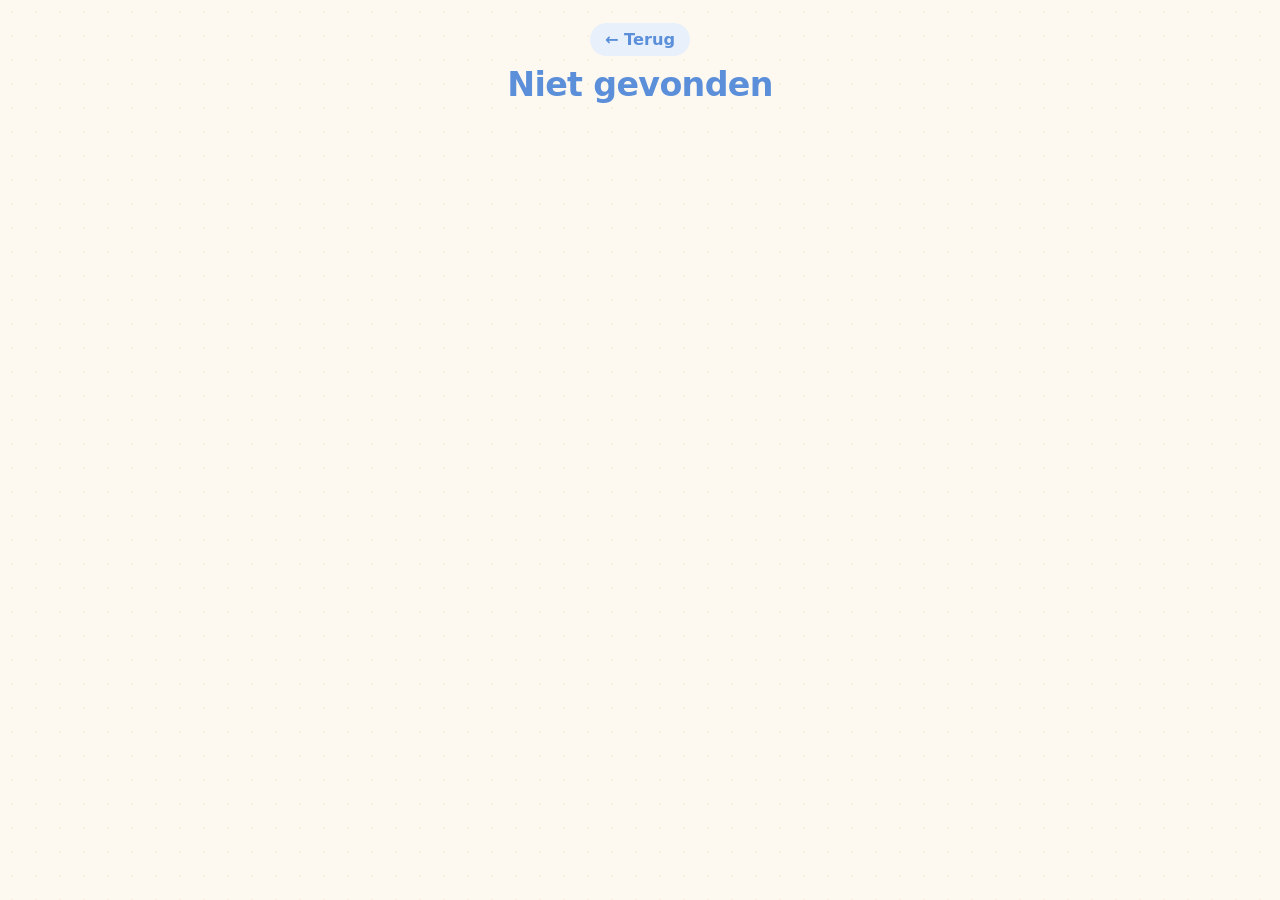
<file: play.html>
<!DOCTYPE html>
<html lang="nl">
<head>
  <meta charset="UTF-8" />
  <meta name="viewport" content="width=device-width, initial-scale=1.0" />
  <meta name="apple-mobile-web-app-capable" content="yes" />
  <meta name="apple-mobile-web-app-status-bar-style" content="black-translucent" />
  <meta name="apple-mobile-web-app-title" content="Febe" />
  <link rel="apple-touch-icon" href="icon.png" />
  <title>Febe — Luister &amp; Leer</title>
  <link rel="stylesheet" href="style.css" />
  <script src="data.js"></script>
</head>
<body>
  <header>
    <a id="back-link" href="index.html" class="back-link">&larr; Terug</a>
    <h1 id="page-title"></h1>
  </header>

  <main id="play-content" class="play-content"></main>

  <script src="js/audio.js"></script>
  <script src="js/play.js"></script>
</body>
</html>
</file>
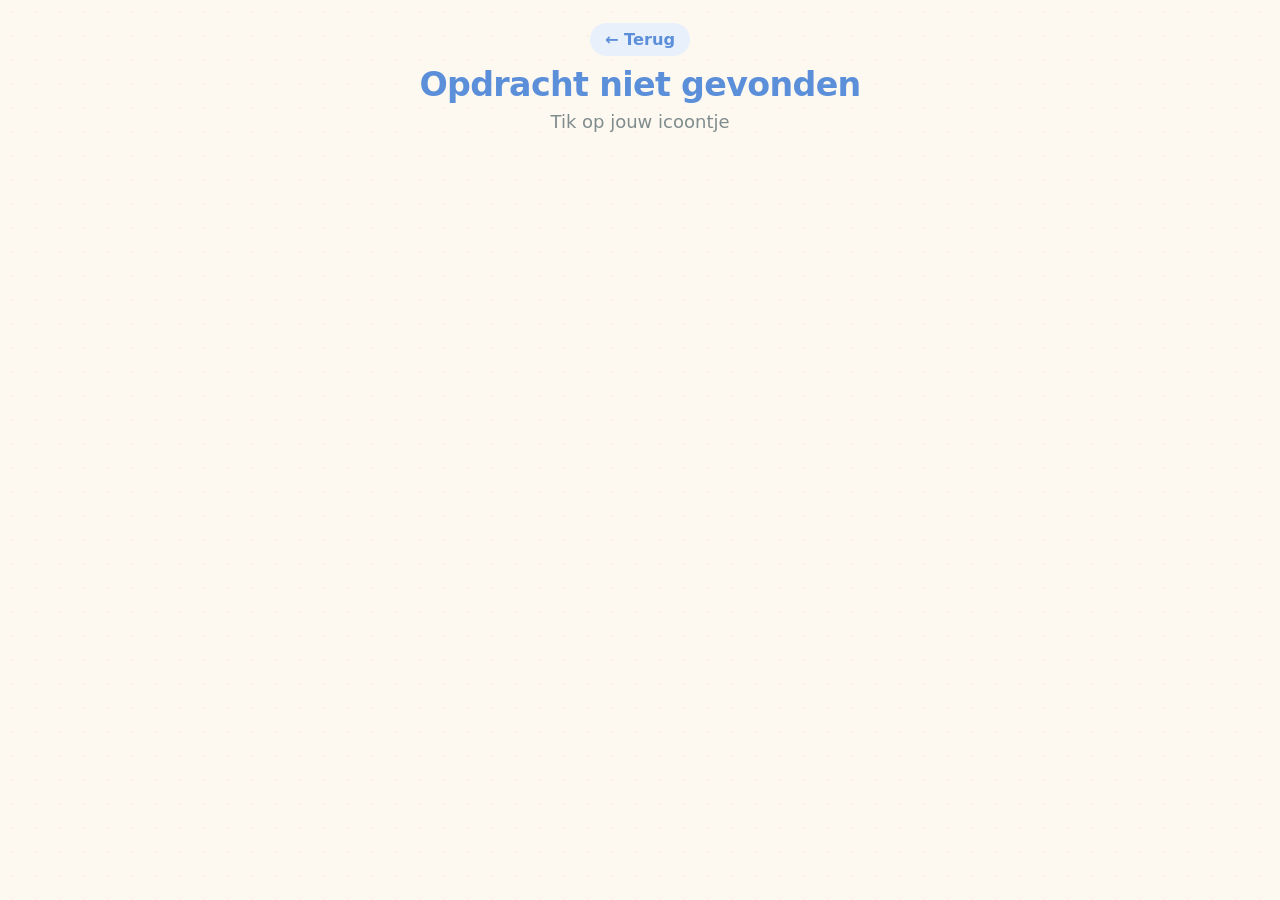
<file: task.html>
<!DOCTYPE html>
<html lang="nl">
<head>
  <meta charset="UTF-8" />
  <meta name="viewport" content="width=device-width, initial-scale=1.0" />
  <meta name="apple-mobile-web-app-capable" content="yes" />
  <meta name="apple-mobile-web-app-status-bar-style" content="black-translucent" />
  <meta name="apple-mobile-web-app-title" content="Febe" />
  <link rel="apple-touch-icon" href="icon.png" />
  <title>Febe — Opdracht</title>
  <link rel="stylesheet" href="style.css" />
  <script src="data.js"></script>
</head>
<body>
  <header>
    <a href="index.html" class="back-link">&larr; Terug</a>
    <h1 id="task-title"></h1>
    <p class="subtitle">Tik op jouw icoontje</p>
  </header>

  <main id="icon-grid" class="icon-grid"></main>

  <script src="js/task.js"></script>
</body>
</html>
</file>
<file: style.css>
/* ── View Transitions ── */
@view-transition {
  navigation: auto;
}

/* Default page crossfade */
::view-transition-old(root) {
  animation: 0.2s ease-out both vt-fade-out;
}

::view-transition-new(root) {
  animation: 0.3s ease-out both vt-fade-in;
}

@keyframes vt-fade-out {
  from { opacity: 1; transform: scale(1); }
  to { opacity: 0; transform: scale(0.98); }
}

@keyframes vt-fade-in {
  from { opacity: 0; transform: scale(1.02); }
  to { opacity: 1; transform: scale(1); }
}

/* Named transition: page title morphs between pages */
header h1 {
  view-transition-name: page-title;
}

::view-transition-old(page-title) {
  animation: 0.25s ease-out both vt-fade-out;
}

::view-transition-new(page-title) {
  animation: 0.35s ease-out both vt-fade-in;
}

/* Named transition: child symbol morphs from grid card to play page header */
.title-icon {
  view-transition-name: child-symbol;
}

::view-transition-group(child-symbol) {
  animation-duration: 0.35s;
  animation-timing-function: cubic-bezier(0.4, 0, 0.2, 1);
}

/* Named transition: done button → scanner */
.done-btn {
  view-transition-name: action-btn;
}

#scanner-container {
  view-transition-name: action-btn;
}

::view-transition-group(action-btn) {
  animation-duration: 0.35s;
  animation-timing-function: cubic-bezier(0.4, 0, 0.2, 1);
}

/* ── Reset & Base ── */
*,
*::before,
*::after {
  box-sizing: border-box;
  margin: 0;
  padding: 0;
}

:root {
  --color-bg: #fef9f0;
  --color-bg-pattern: #faf0e0;
  --color-surface: #ffffff;
  --color-primary: #5b8fd9;
  --color-primary-hover: #4478c2;
  --color-primary-light: #e8f0fb;
  --color-text: #2c3e50;
  --color-text-muted: #7f8c8d;
  --color-border: #e8ecef;
  --color-accent-green: #2ecc71;
  --color-accent-green-hover: #27ae60;
  --color-accent-orange: #f39c12;
  --color-accent-red: #e74c3c;
  --color-accent-purple: #9b59b6;
  --radius: 20px;
  --radius-sm: 12px;
  --shadow: 0 2px 12px rgba(0, 0, 0, 0.06);
  --shadow-lg: 0 8px 30px rgba(0, 0, 0, 0.1);
  --shadow-hover: 0 8px 25px rgba(0, 0, 0, 0.12);
}

html {
  font-size: 18px;
  scroll-behavior: smooth;
  -webkit-tap-highlight-color: transparent;
}

body {
  font-family: -apple-system, "SF Pro Rounded", system-ui, "Segoe UI", sans-serif;
  background: var(--color-bg);
  color: var(--color-text);
  min-height: 100dvh;
  display: flex;
  flex-direction: column;
  align-items: center;
  padding: 1.25rem;
  padding-bottom: 3rem;
}

/* Subtle dot pattern background */
body::before {
  content: "";
  position: fixed;
  inset: 0;
  background-image: radial-gradient(var(--color-bg-pattern) 1px, transparent 1px);
  background-size: 24px 24px;
  pointer-events: none;
  z-index: -1;
}

/* ── Header ── */
header {
  text-align: center;
  margin-bottom: 1.5rem;
  width: 100%;
  max-width: 960px;
}

header h1 {
  font-size: 1.85rem;
  font-weight: 800;
  color: var(--color-primary);
  letter-spacing: -0.02em;
  line-height: 1.2;
}

.subtitle {
  font-size: 1rem;
  color: var(--color-text-muted);
  margin-top: 0.35rem;
  font-weight: 500;
}

.back-link {
  display: inline-flex;
  align-items: center;
  gap: 0.35rem;
  margin-bottom: 0.5rem;
  padding: 0.4rem 0.85rem;
  color: var(--color-primary);
  background: var(--color-primary-light);
  text-decoration: none;
  font-weight: 700;
  font-size: 0.9rem;
  border-radius: 999px;
  transition: background 0.15s ease, transform 0.15s ease;
}

.back-link:hover {
  background: var(--color-border);
  text-decoration: none;
}

.back-link:active {
  transform: scale(0.96);
}

/* ── QR Grid (index page) ── */
.qr-grid {
  display: grid;
  grid-template-columns: repeat(auto-fill, minmax(220px, 1fr));
  gap: 1.25rem;
  width: 100%;
  max-width: 960px;
}

.qr-card {
  background: var(--color-surface);
  border-radius: var(--radius);
  box-shadow: var(--shadow);
  padding: 1.25rem;
  text-align: center;
  display: flex;
  flex-direction: column;
  align-items: center;
  gap: 0.6rem;
  border: 2px solid transparent;
  transition: border-color 0.15s ease, box-shadow 0.15s ease;
}

.qr-card:hover {
  border-color: var(--color-primary-light);
  box-shadow: var(--shadow-hover);
}

.qr-card h2 {
  font-size: 1.05rem;
  font-weight: 700;
  color: var(--color-text);
}

.qr-card canvas {
  border-radius: var(--radius-sm);
}

.qr-url {
  font-size: 0.6rem;
  color: var(--color-text-muted);
  word-break: break-all;
  opacity: 0.7;
}

/* ── Nav bar (index page links) ── */
.nav-bar {
  display: flex;
  gap: 0.75rem;
  flex-wrap: wrap;
  justify-content: center;
  margin-top: 1.25rem;
}

/* ── Icon Grid (task landing page) ── */
.icon-grid {
  view-transition-name: main-content;
}

::view-transition-old(main-content) {
  animation: 0.2s ease-out both vt-fade-out;
}

::view-transition-new(main-content) {
  animation: 0.35s cubic-bezier(0.4, 0, 0.2, 1) both vt-slide-up;
}

.icon-grid {
  display: grid;
  grid-template-columns: repeat(auto-fill, minmax(140px, 1fr));
  gap: 1rem;
  width: 100%;
  max-width: 960px;
}

.icon-card {
  background: var(--color-surface);
  border-radius: var(--radius);
  box-shadow: var(--shadow);
  padding: 1.5rem 0.75rem 1rem;
  text-align: center;
  text-decoration: none;
  color: var(--color-text);
  display: flex;
  flex-direction: column;
  align-items: center;
  gap: 0.6rem;
  border: 3px solid transparent;
  transition: transform 0.15s ease, box-shadow 0.15s ease, border-color 0.15s ease;
  cursor: pointer;
  -webkit-touch-callout: none;
}

.icon-card:hover {
  transform: scale(1.04);
  box-shadow: var(--shadow-hover);
  border-color: var(--color-accent-orange);
}

.icon-card:active {
  transform: scale(0.97);
}

.icon-card .icon {
  width: 80px;
  height: 80px;
  object-fit: contain;
  filter: drop-shadow(0 2px 4px rgba(0, 0, 0, 0.08));
}

.icon-card .icon-name {
  font-size: 1.05rem;
  font-weight: 700;
}

.title-icon {
  height: 1.4em;
  vertical-align: middle;
  margin-right: 0.2rem;
  filter: drop-shadow(0 1px 2px rgba(0, 0, 0, 0.1));
}

/* ── Play Page ── */
.play-content {
  width: 100%;
  max-width: 640px;
  display: flex;
  flex-direction: column;
  gap: 0.6rem;
  view-transition-name: play-content;
}

::view-transition-old(play-content) {
  animation: 0.2s ease-out both vt-fade-out;
}

::view-transition-new(play-content) {
  animation: 0.4s cubic-bezier(0.4, 0, 0.2, 1) both vt-slide-up;
}

@keyframes vt-slide-up {
  from { opacity: 0; transform: translateY(2rem); }
  to { opacity: 1; transform: translateY(0); }
}

.step-card {
  background: var(--color-surface);
  border-radius: var(--radius);
  box-shadow: var(--shadow);
  padding: 1rem 1rem 1rem 0.85rem;
  display: flex;
  align-items: flex-start;
  gap: 0.85rem;
  border-left: 4px solid var(--color-primary-light);
  transition: border-color 0.2s ease;
}

.step-card:nth-child(even) {
  border-left-color: var(--color-accent-orange);
}

.step-card:nth-child(3n) {
  border-left-color: var(--color-accent-purple);
}

.step-number {
  flex-shrink: 0;
  width: 2rem;
  height: 2rem;
  border-radius: 50%;
  background: var(--color-primary);
  color: white;
  font-weight: 800;
  font-size: 0.95rem;
  display: flex;
  align-items: center;
  justify-content: center;
  margin-top: 0.15rem;
}

.step-card:nth-child(even) .step-number {
  background: var(--color-accent-orange);
}

.step-card:nth-child(3n) .step-number {
  background: var(--color-accent-purple);
}

.step-body {
  flex: 1;
  min-width: 0;
  display: flex;
  flex-direction: column;
  gap: 0.5rem;
}

/* ── Language Blocks ── */
.lang-block {
  border-radius: var(--radius-sm);
  padding: 0.6rem 0.75rem;
}

.lang-block--native {
  background: var(--color-primary-light);
}

.lang-block--dutch {
  background: #fef3e2;
}

.lang-block__header {
  display: flex;
  align-items: center;
  justify-content: space-between;
  margin-bottom: 0.3rem;
}

.lang-block__label {
  font-size: 0.7rem;
  font-weight: 700;
  text-transform: uppercase;
  letter-spacing: 0.06em;
  color: var(--color-text-muted);
}

.lang-block__text {
  font-size: 1.05rem;
  font-weight: 600;
  color: var(--color-text);
  line-height: 1.45;
}

.lang-block--dutch .lang-block__text {
  font-weight: 500;
  font-size: 0.95rem;
  color: #5a4e3c;
}

/* ── Play Buttons ── */
.play-btn {
  flex-shrink: 0;
  background: var(--color-primary);
  border: none;
  border-radius: 50%;
  width: 40px;
  height: 40px;
  display: flex;
  align-items: center;
  justify-content: center;
  cursor: pointer;
  transition: background 0.15s ease, transform 0.15s ease;
  box-shadow: 0 2px 6px rgba(91, 143, 217, 0.3);
  -webkit-touch-callout: none;
}

.play-btn:hover {
  background: var(--color-primary-hover);
  transform: scale(1.1);
}

.play-btn:active {
  transform: scale(0.92);
}

.play-btn.playing {
  background: var(--color-accent-green);
  box-shadow: 0 2px 10px rgba(46, 204, 113, 0.4);
  animation: pulse 0.6s ease infinite alternate;
}

.play-btn--no-voice,
.play-btn--no-voice:hover {
  background: var(--color-border);
  box-shadow: none;
  cursor: not-allowed;
  opacity: 0.65;
  transform: none;
}

.play-icon {
  font-size: 1rem;
  line-height: 1;
  color: white;
}

.lang-block .play-btn {
  width: 34px;
  height: 34px;
}

.lang-block .play-icon {
  font-size: 0.9rem;
}

.lang-block--dutch .play-btn {
  width: 30px;
  height: 30px;
  background: var(--color-accent-orange);
  box-shadow: 0 2px 6px rgba(243, 156, 18, 0.3);
}

.lang-block--dutch .play-btn:hover {
  background: #e67e22;
}

.lang-block--dutch .play-btn.playing {
  background: var(--color-accent-green);
}

.lang-block--dutch .play-icon {
  font-size: 0.8rem;
}

/* ── Footer / Buttons ── */
footer {
  margin-top: 1.5rem;
  text-align: center;
}

.btn {
  display: inline-flex;
  align-items: center;
  gap: 0.5rem;
  background: var(--color-primary);
  color: white;
  border: none;
  border-radius: 999px;
  padding: 0.7rem 1.75rem;
  font-size: 0.95rem;
  font-weight: 700;
  cursor: pointer;
  transition: background 0.15s ease, transform 0.15s ease;
}

.btn:hover {
  background: var(--color-primary-hover);
}

.btn:active {
  transform: scale(0.96);
}

.btn-scan {
  background: var(--color-accent-green);
  font-size: 1.05rem;
  padding: 0.8rem 2rem;
}

.btn-scan:hover {
  background: var(--color-accent-green-hover);
}

/* ── Done Button ── */
.done-btn {
  display: flex;
  align-items: center;
  justify-content: center;
  width: 100%;
  margin-top: 0.75rem;
  padding: 1.1rem;
  background: var(--color-accent-green);
  color: white;
  font-size: 1.6rem;
  font-weight: 800;
  text-align: center;
  text-decoration: none;
  border-radius: var(--radius);
  box-shadow: 0 4px 16px rgba(46, 204, 113, 0.3);
  transition: transform 0.15s ease, box-shadow 0.15s ease, background 0.15s ease;
}

.done-btn:hover {
  background: var(--color-accent-green-hover);
  box-shadow: 0 6px 24px rgba(46, 204, 113, 0.45);
}

.done-btn:active {
  transform: scale(0.97);
}

/* ── Animation ── */
@keyframes pulse {
  from { transform: scale(1); }
  to { transform: scale(1.1); }
}

/* ── Scan Page ── */
.scan-main {
  display: flex;
  flex-direction: column;
  align-items: center;
  width: 100%;
  max-width: 500px;
}

#scanner-container {
  width: 100%;
  border-radius: var(--radius);
  overflow: hidden;
  box-shadow: var(--shadow-lg);
  border: 3px solid var(--color-primary-light);
}

.scan-status {
  margin-top: 1.5rem;
  font-size: 1.15rem;
  font-weight: 700;
  text-align: center;
  color: var(--color-text-muted);
  padding: 0.6rem 1.5rem;
  background: var(--color-surface);
  border-radius: 999px;
  box-shadow: var(--shadow);
}

.scan-status.success {
  color: var(--color-accent-green);
  background: #eafaf1;
}

.scan-status.error {
  color: var(--color-accent-red);
  background: #fdf2f2;
}

/* ── Print styles ── */
@media print {
  body {
    background: white;
    padding: 0.5cm;
  }

  body::before {
    display: none;
  }

  header {
    margin-bottom: 0.5cm;
  }

  header h1 {
    font-size: 1.4rem;
  }

  header .subtitle,
  footer,
  .back-link,
  .nav-bar {
    display: none;
  }

  .qr-grid {
    display: grid;
    grid-template-columns: repeat(2, 1fr);
    gap: 0.75cm;
  }

  .qr-card {
    box-shadow: none;
    border: 1px solid #ccc;
    border-radius: 8px;
    padding: 0.5cm;
    break-inside: avoid;
    page-break-inside: avoid;
  }

  .qr-card h2 {
    font-size: 0.85rem;
  }

  .qr-card canvas {
    width: 140px !important;
    height: 140px !important;
  }

  .qr-url {
    font-size: 0.5rem;
  }
}

/* ── Responsive: iPad landscape ── */
@media (min-width: 768px) {
  .icon-grid {
    grid-template-columns: repeat(auto-fill, minmax(150px, 1fr));
    gap: 1.25rem;
  }

  .play-content {
    gap: 0.75rem;
  }
}

/* ── Responsive: small phones ── */
@media (max-width: 380px) {
  html {
    font-size: 16px;
  }

  .icon-card .icon {
    width: 64px;
    height: 64px;
  }

  .step-card {
    padding: 0.75rem;
    gap: 0.6rem;
  }
}
</file>
